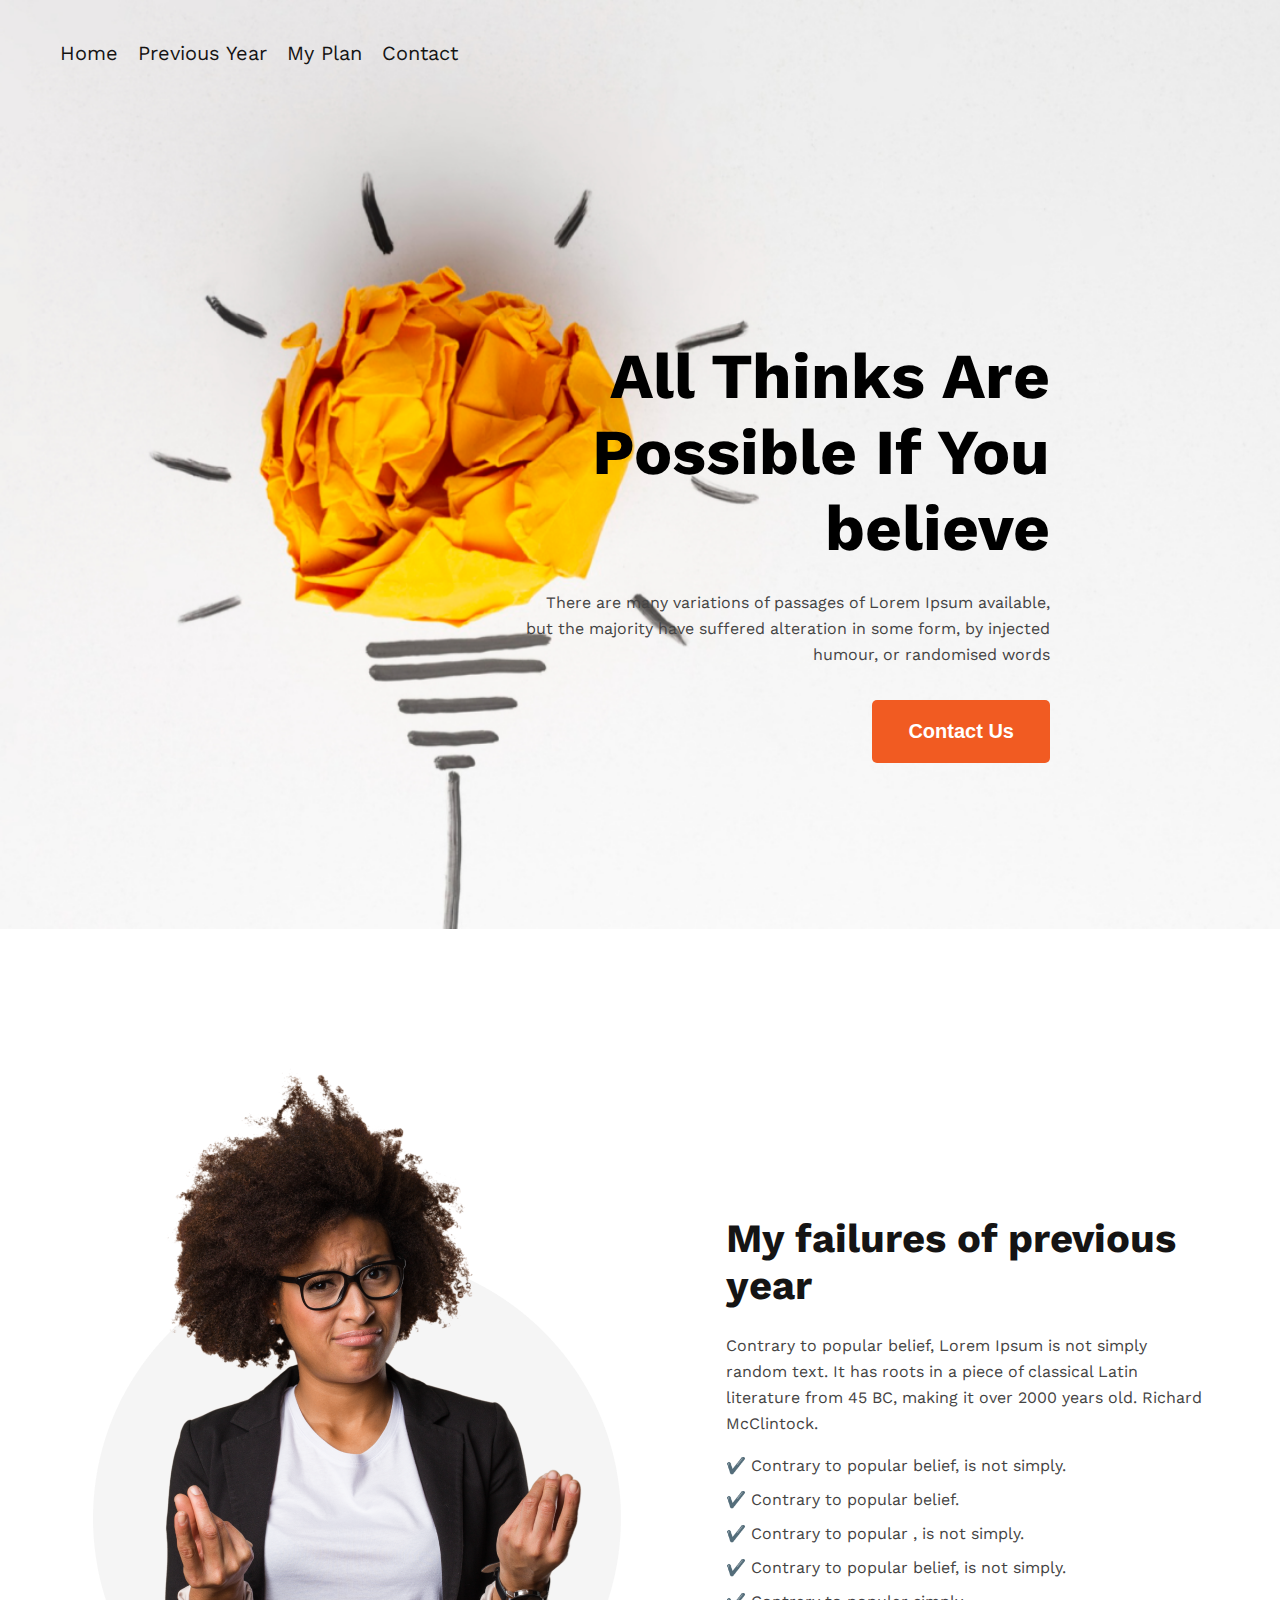
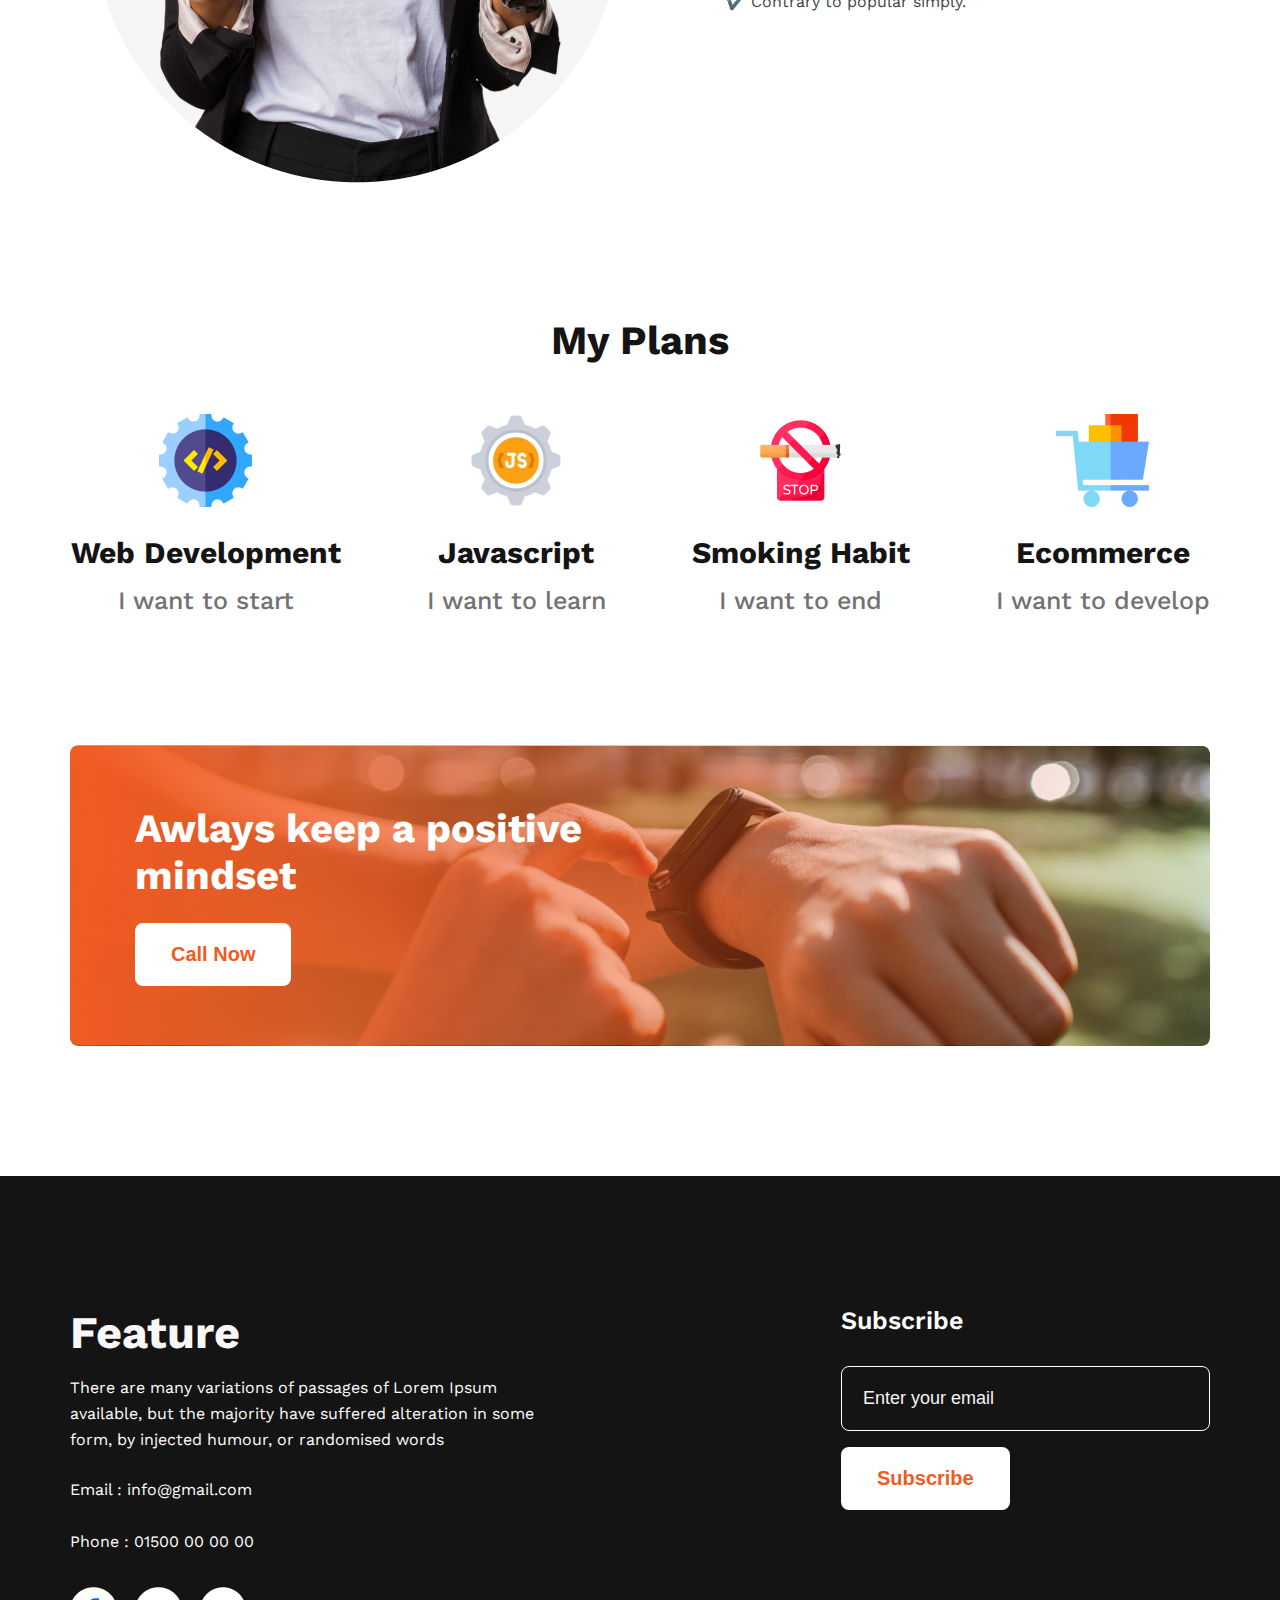
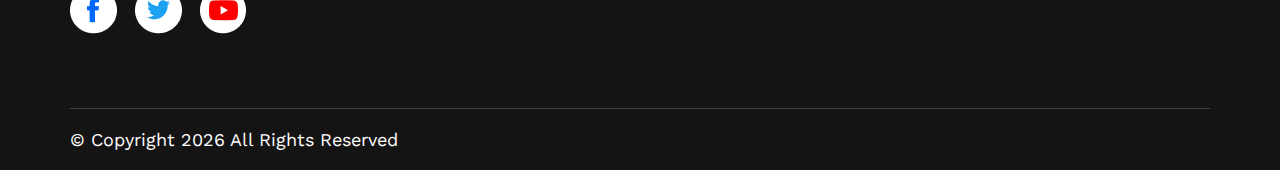
<file: practice-project/module5/new-year-new-me-1/index.html>
<!DOCTYPE html>
<html lang="en">
<head>
    <meta charset="UTF-8">
    <meta name="viewport" content="width=device-width, initial-scale=1.0">
    <title>New Year New Me</title>
    <!-- Google fonts -->
    
    <!-- Custom CSS -->
    <link rel="stylesheet" href="css/new-year.css">
</head>
<body class="font-work-sans">
    <header>
        <!-- Navigation Section -->
        <nav class="main-nav">
            <ul class="nav-list">
                <li><a href="#" class="nav-item">Home</a></li>
                <li><a href="#" class="nav-item">Previous Year</a></li>
                <li><a href="#" class="nav-item">My Plan</a></li>
                <li><a href="#" class="nav-item">Contact</a></li>
            </ul>
        
            <!-- Mobile Menu Toggle Button -->
            <button class="menu-toggle" aria-label="Toggle menu">
                ☰
            </button>
        </nav>
        
        <!-- banner section -->
        <section id="banner">
            <div class="banner-container">
                <div class="banner-content">
                    <h2>All Thinks Are Possible If You believe</h2>
                    <p>There are many variations of passages of Lorem Ipsum available, but the majority have suffered alteration in some
                        form, by injected humour, or randomised words</p>
                    <button class="button-primary">Contact Us</button>
                </div>
            </div>
        </section>
    </header>
    <main>
        <!-- previous year section -->
        <section id="previous-year">
            <div class="container previous-year-container">
                <div class="previous-year-img">
                    <img src="./images/person.png" alt="A person">
                </div>
                <div class="previous-year-content">
                    <h2 class="section-title">My failures of previous year</h2>
                    <p>Contrary to popular belief, Lorem Ipsum is not simply random text. It has roots in a piece of classical Latin literature from 45 BC, making it over 2000 years old. Richard McClintock.</p>
                    <ul>
                        <li>✔️ <span>Contrary to popular belief, is not simply.</span></li>
                        <li>✔️ <span>Contrary to popular belief.</span></li>
                        <li>✔️ <span>Contrary to popular , is not simply.</span></li>
                        <li>✔️ <span>Contrary to popular belief, is not simply.</span></li>
                        <li>✔️ <span>Contrary to popular simply.</span></li>
                    </ul>
                </div>
            </div>
        </section>

        <!-- my plans section -->
        <section id="my-plans">
            <div class="container">
                <h2 class="section-title">My Plans</h2>
                <div class="my-plans-content">
                    <div class="my-plan-card">
                        <img src="./images/icons/web.png" alt="web">
                        <h4>Web Development</h4>
                        <p>I want to start</p>
                    </div>
                    <div class="my-plan-card">
                        <img src="./images/icons/js.png" alt="js">
                        <h4>Javascript</h4>
                        <p>I want to learn</p>
                    </div>
                    <div class="my-plan-card">
                        <img src="./images/icons/smoke.png" alt="smoke">
                        <h4>Smoking Habit</h4>
                        <p>I want to end</p>
                    </div>
                    <div class="my-plan-card">
                        <img src="./images/icons/ecom.png" alt="ecom">
                        <h4>Ecommerce</h4>
                        <p>I want to develop</p>
                    </div>
                </div>
            </div>
        </section>

        <!-- call to action -->
        <section id="call-to-action">
            <div class="container">
                <div class="cta-container">
                    <div class="cta-content">
                        <h2>Awlays keep a positive mindset</h2>
                        <button class="button-secondary">Call Now</button>
                    </div>
                </div>
            </div>
        </section>
    </main>
    <footer>
        <div class="container footer-container">
            <div class="footer-top">
                <div class="footer-address">
                    <h2>Feature</h2>
                    <p>There are many variations of passages of Lorem Ipsum available, but the majority have suffered alteration in some form, by injected humour, or randomised words</p>
                    <address>
                        <a href="mailto:info@gmail.com">Email : info@gmail.com</a><br><br>
                        <a href="tel:01500 00 00 00">Phone : 01500 00 00 00</a>
                    </address>
                    <div class="footer-social">
                        <ul>
                            <li><a href=""><img src="./images/icons/fb.png" alt="facebook"></a></li>
                            <li><a href=""><img src="./images/icons/twitter.png" alt="facebook"></a></li>
                            <li><a href=""><img src="./images/icons/youtube.png" alt="facebook"></a></li>
                        </ul>
                    </div>
                </div>
                <div class="footer-subscribe">
                    <h3>Subscribe</h3>
                    <form action="">
                        <input type="email" placeholder="Enter your email" id="email" required><br/>
                        <button class="button-secondary" type="submit">Subscribe</button>
                    </form>
                </div>
            </div>
            <div class="footer-bottom">
                <p>&copy; Copyright 2026 All Rights Reserved</p>
            </div>
        </div>
    </footer>

<!-- Script for mobile menu -->
<script>
    const toggleBtn = document.querySelector('.menu-toggle');
    const navList = document.querySelector('.nav-list');

    toggleBtn.addEventListener('click', () => {
        navList.classList.toggle('active');
    });
</script>
</body>
</html>
</file>
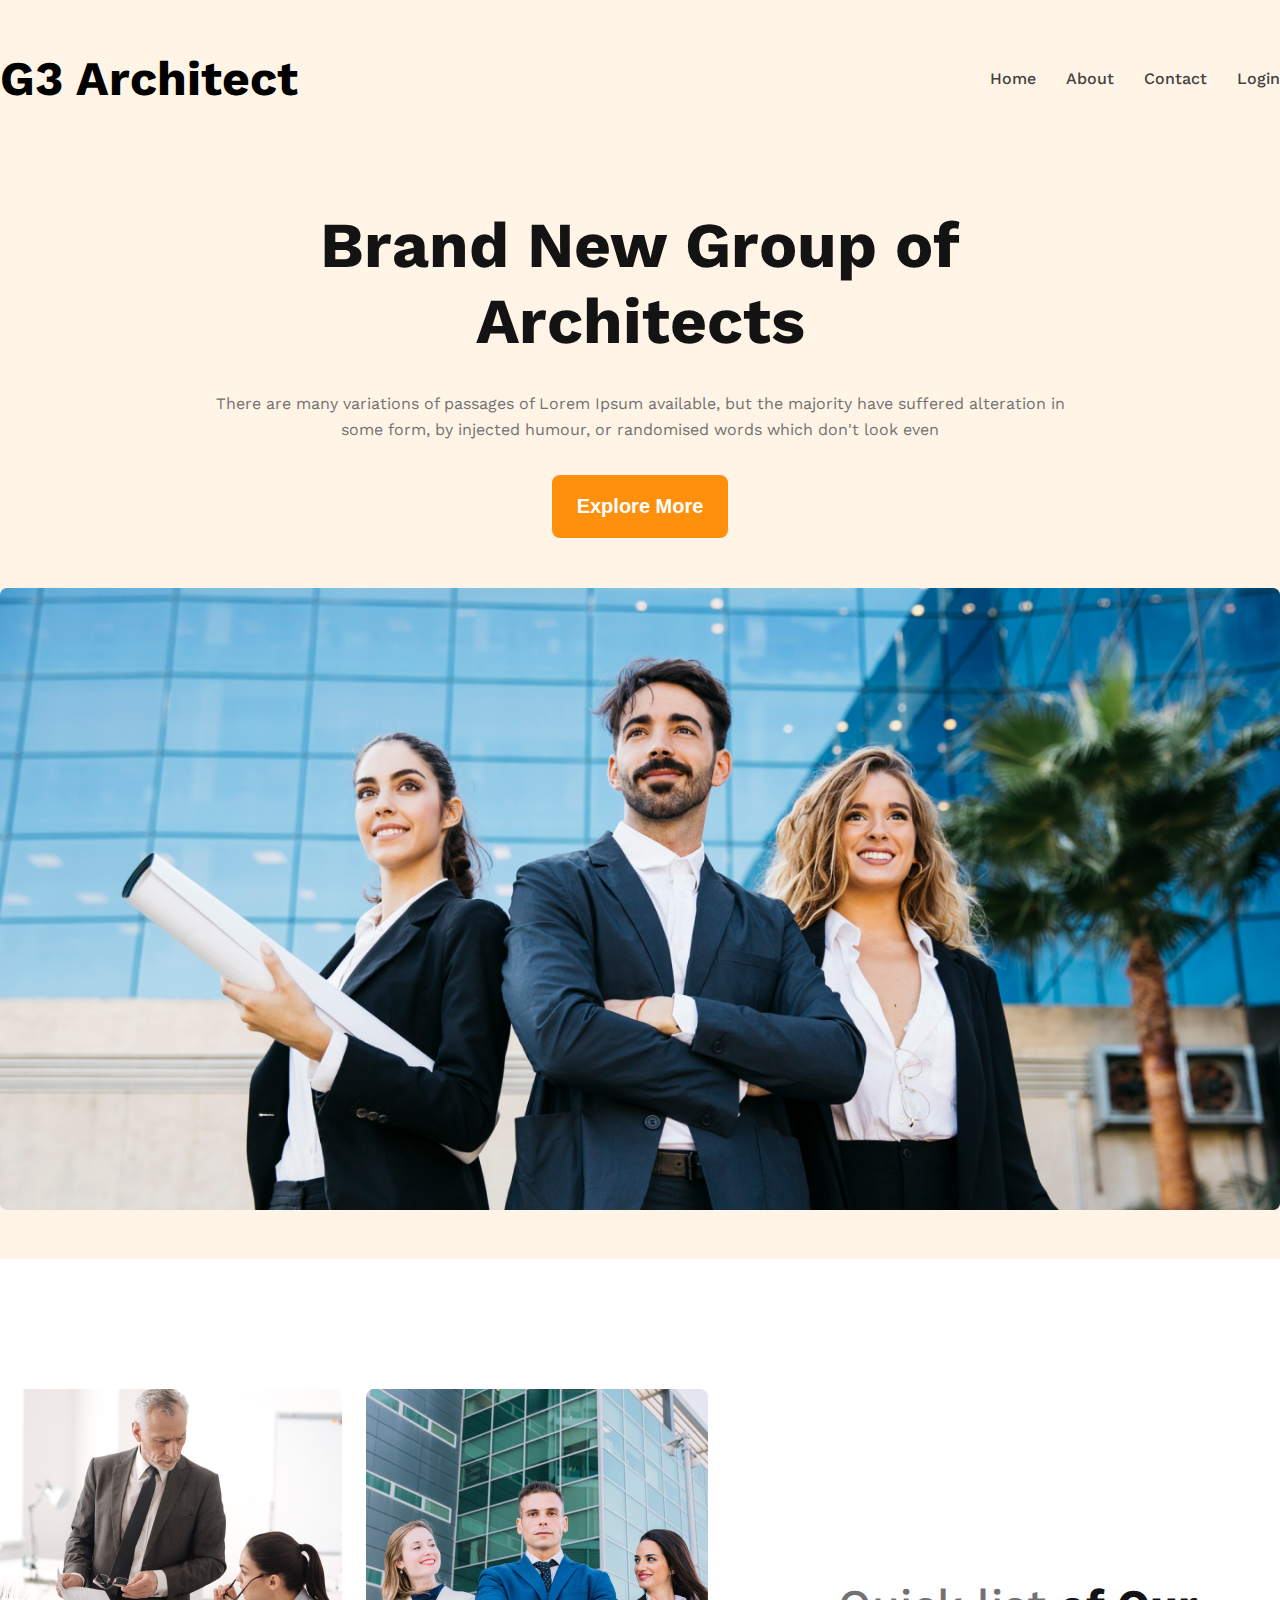
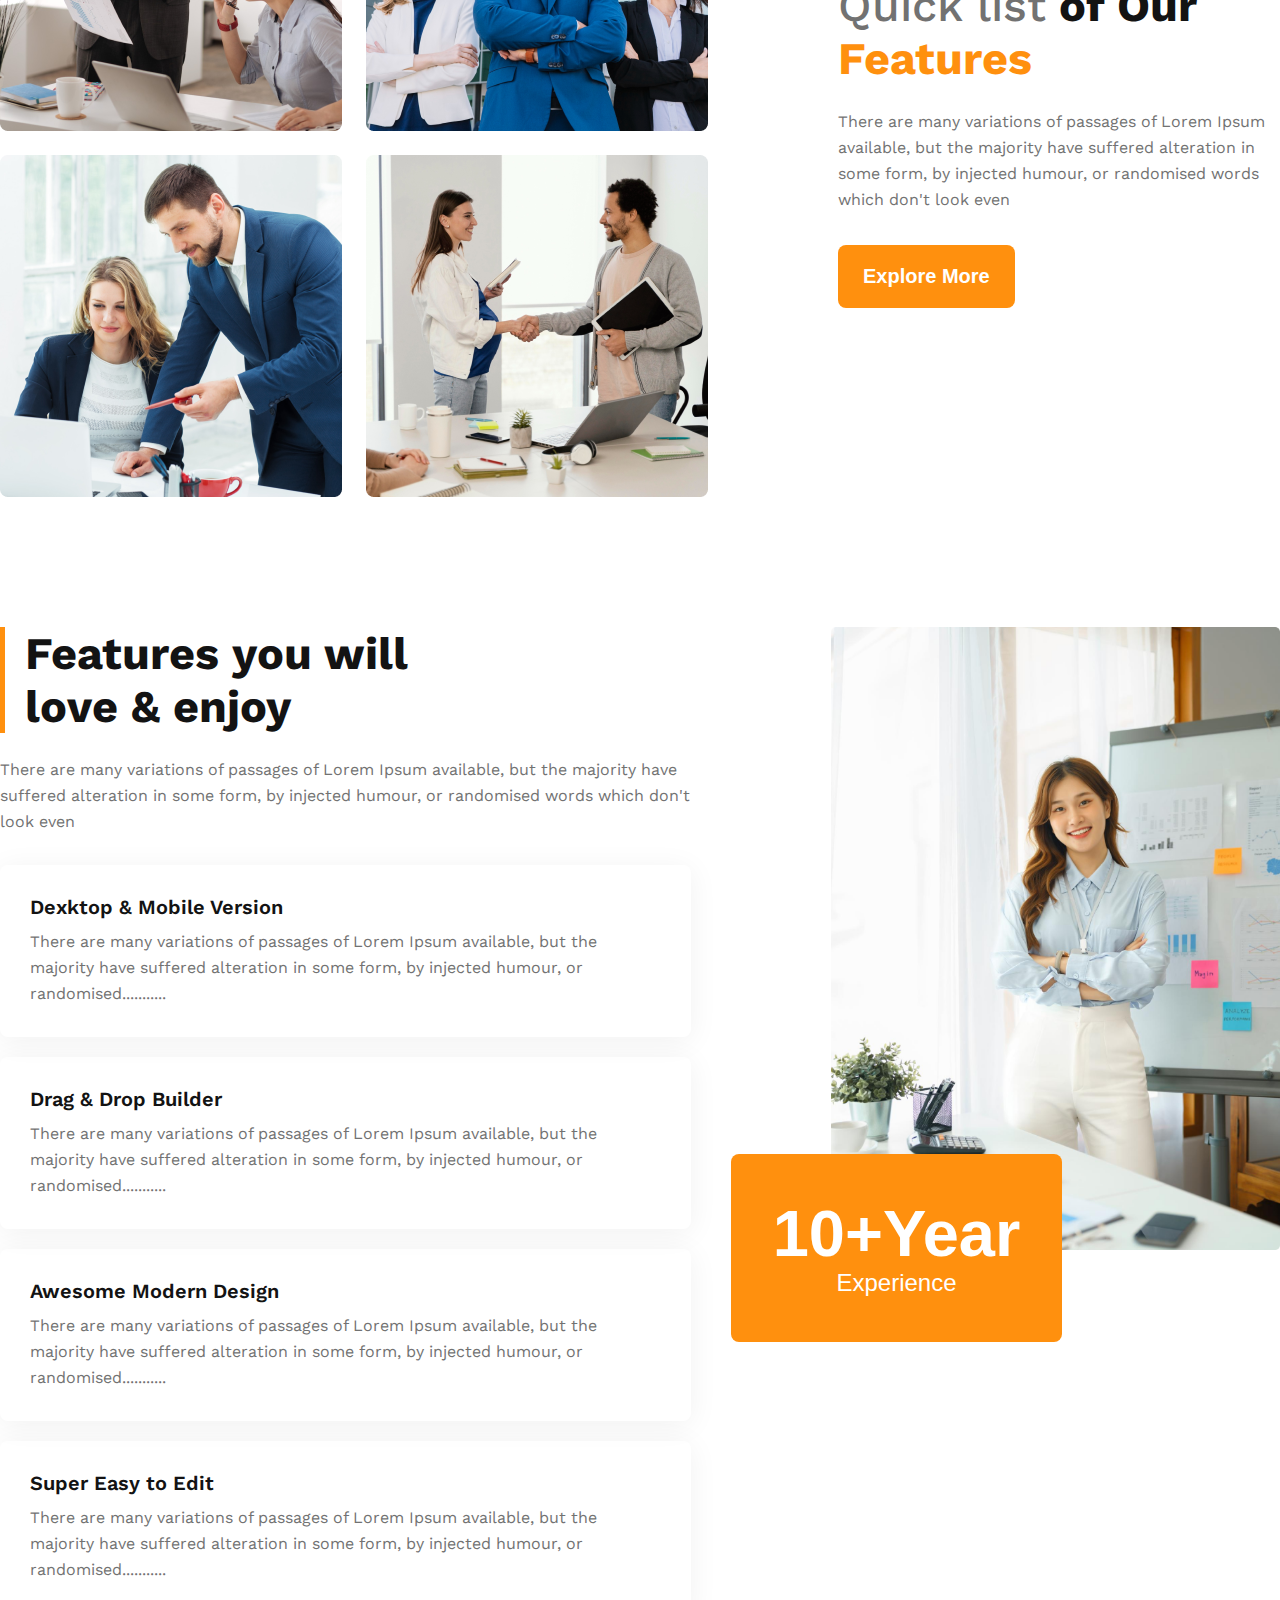
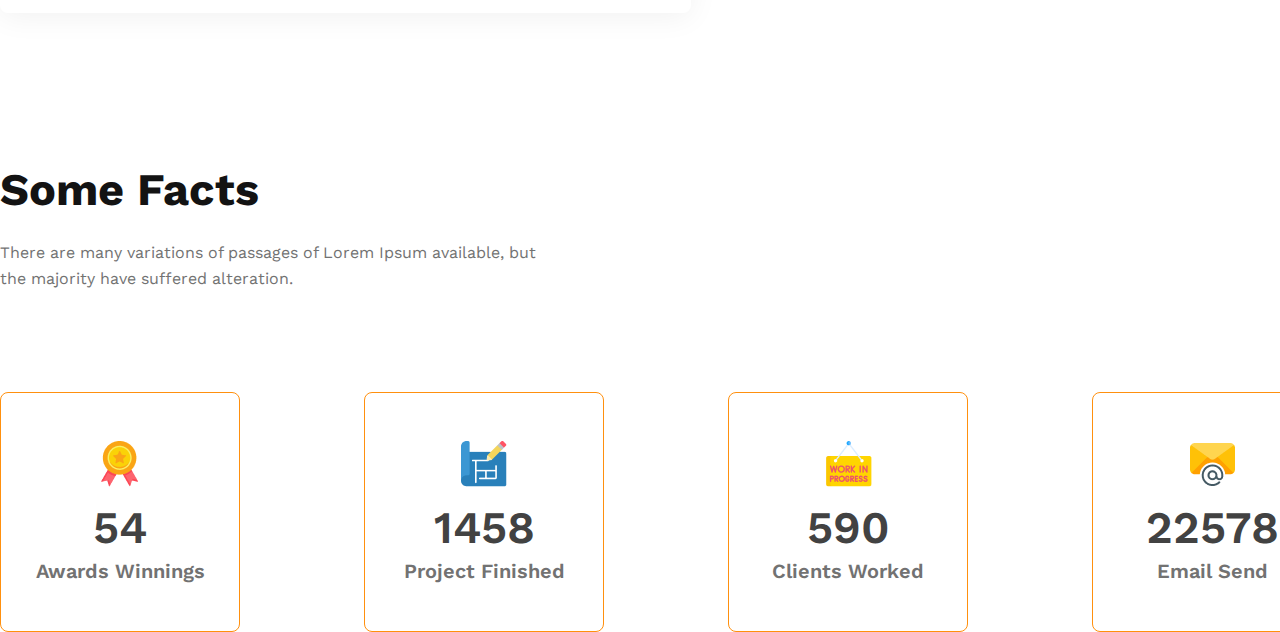
<file: practice-project/module9/g3-architect/index.html>
<!DOCTYPE html>
<html lang="en">
<head>
    <meta charset="UTF-8">
    <meta name="viewport" content="width=device-width, initial-scale=1.0">
    <title>G3 Architect</title>
    <!-- Custom CSS -->
    <link rel="stylesheet" href="css/g3-architect.css">
</head>
<body class="font-work-sans">
    <!-- header section start -->
    <header class="bg-light">
        <!-- nav section start -->
        <nav class="navigation display-flex">
            <h3 class="navbar-brand">G3 Architect</h3>
            <!-- Hamburger icon for mobile -->
            <button class="menu-toggle" aria-label="Toggle menu">
                ☰
            </button>
            <ul class="nav-list display-flex">
                <li class="nav-item"><a class="nav-link text-gray" href="#">Home</a></li>
                <li class="nav-item"><a class="nav-link text-gray" href="#">About</a></li>
                <li class="nav-item"><a class="nav-link text-gray" href="#">Contact</a></li>
                <li class="nav-item"><a class="nav-link text-gray" href="#">Login</a></li>
            </ul>
        </nav>

        <!-- banner section start -->
        <section id="banner">
            <div class="container">
                <div class="banner-content">
                    <h2 class="banner-heading">Brand New Group of Architects</h2>
                    <p class="banner-description text-light-gray">There are many variations of passages of Lorem Ipsum available, but the majority have suffered alteration in some form, by injected humour, or randomised words which don't look even</p>
                    <button class="button-primary">Explore More</button>
                </div>
                <img class="banner-image" src="./images/banner.png" alt="Architect featured banner">
            </div>
        </section>
    </header>

    <main>
        <!-- quick feature section start -->
        <section id="quick-feature">
            <div class="container display-flex">
                <div class="quick-feature-image">
                    <img src="./images/team1.png" alt="team 1">
                    <img src="./images/team2.png" alt="team 2">
                    <img src="./images/team3.png" alt="team 3">
                    <img src="./images/team4.png" alt="team 4">
                </div>
                <div class="quick-feature-content">
                    <h3 class="section-title"><span id="quick-list" class="text-light-gray">Quick list</span> of Our <span class="text-primary">Features</span></h3>
                    <p class="text-light-gray">There are many variations of passages of Lorem Ipsum available, but the majority have suffered alteration in some form, by injected humour, or randomised words which don't look even</p>
                    <button class="button-primary">Explore More</button>
                </div>
            </div>
        </section>

        <!-- enjoy feature section start -->
        <section id="enjoy-feature">
            <div class="container display-flex enjoy-feature-container">
                <div class="enjoy-feature-content">
                    <h3 class="section-title">Features you will<br>love & enjoy</h3>
                    <p class="text-light-gray">There are many variations of passages of Lorem Ipsum available, but the majority have suffered alteration in some form, by injected humour, or randomised words which don't look even</p>
                    <div class="feature-card-container">
                        <div class="feature-card">
                            <h4 class="feature-title">Dexktop & Mobile Version</h4>
                            <p class="feature-description text-light-gray">There are many variations of passages of Lorem Ipsum available, but the majority have suffered alteration in some form, by injected humour, or randomised...........</p>
                        </div>
                        <div class="feature-card">
                            <h4 class="feature-title">Drag & Drop Builder</h4>
                            <p class="feature-description text-light-gray">There are many variations of passages of Lorem Ipsum available, but the majority have suffered alteration in some form, by injected humour, or randomised...........</p>
                        </div>
                        <div class="feature-card">
                            <h4 class="feature-title">Awesome Modern Design</h4>
                            <p class="feature-description text-light-gray">There are many variations of passages of Lorem Ipsum available, but the majority have suffered alteration in some form, by injected humour, or randomised...........</p>
                        </div>
                        <div class="feature-card">
                            <h4 class="feature-title">Super Easy to Edit</h4>
                            <p class="feature-description text-light-gray">There are many variations of passages of Lorem Ipsum available, but the majority have suffered alteration in some form, by injected humour, or randomised...........</p>
                        </div>
                    </div>
                </div>
                <div class="featured-architect">
                    <img src="./images/architect.png" alt="A featured architect">
                    <button id="experience-badge" class="button-primary">
                        <span>10+Year</span><br/>
                        <span>Experience</span>
                    </button>
                </div>
            </div>
        </section>

        <!-- some facts section start -->
        <section id="some-facts">
            <div class="container">
                <h3 class="section-title">Some Facts</h3>
                <p class="facts-description text-light-gray">There are many variations of passages of Lorem Ipsum available, but the majority have suffered alteration.</p>
                <div class="facts-container">
                    <div class="fact-item display-flex">
                        <div>
                            <img src="./images/icons/ribon.png" alt="" class="fact-icon">
                            <h4 class="fact-number text-gray">54</h4>
                            <h5 class="fact-name text-light-gray">Awards Winnings</h5>
                        </div>
                    </div>
                    <div class="fact-item display-flex">
                        <div>
                            <img src="./images/icons/projects.png" alt="" class="fact-icon">
                            <h4 class="fact-number text-gray">1458</h4>
                            <h5 class="fact-name text-light-gray">Project Finished</h5>
                        </div>
                    </div>
                    <div class="fact-item display-flex">
                        <div>
                            <img src="./images/icons/customers.png" alt="" class="fact-icon">
                            <h4 class="fact-number text-gray">590</h4>
                            <h5 class="fact-name text-light-gray">Clients Worked</h5>
                        </div>
                    </div>
                    <div class="fact-item display-flex">
                        <div>
                            <img src="./images/icons/email.png" alt="" class="fact-icon">
                            <h4 class="fact-number text-gray section-title">22578</h4>
                            <h5 class="fact-name text-light-gray">Email Send</h5>
                        </div>
                    </div>
                </div>
            </div>
        </section>

        
    </main>
</body>
</html>
</file>
<file: practice-project/module5/new-year-new-me-1/css/new-year.css>
@import url('https://fonts.googleapis.com/css2?family=Work+Sans:ital,wght@0,100..900;1,100..900&display=swap');

.font-work-sans {
    font-family: "Work Sans", sans-serif;
    font-weight: 400;
    font-style: normal;
}

* {
    margin: 0;
    padding: 0;
}

html, body {
    overflow-x: hidden;
}

:root {
    --white: #ffffff;
    --dark-gray: #444343;
    --dark-color: #151414;
    --light-gray: #737272;
    --orange: #F15B22;
}


/* shared styles */
button {
    cursor: pointer;
    padding: 20px 36px;
    border: none;
    font-size: 20px;
    font-weight: 600;
}

.button-primary {
    border-radius: 5px;
    background-color: var(--orange);
    color: var(--white);
}

.button-secondary {
    border-radius: 8px;
    background-color: var(--white);
    color: var(--orange);
}

ul {
    list-style-type: none;
}

.container {
    max-width: 1140px;
    margin: 0 auto;
}


/* navigation section style */
nav {
    display: flex;
    justify-content: space-between;
    padding: 40px 60px;
}

.nav-list {
    display: flex;
    gap: 20px;
    font-size: 20px;
}

.nav-item {
    text-decoration: none;
    color: var(--dark-color);
    transition: color .3s ease-in-out;
}

.nav-item:hover {
    color: var(--orange);
}

.menu-toggle {
    display: none;
}

/* banner section styles */
header {
    background-image: url(../images/banner/banner1.png);
    background-position: top left;
    background-size: cover;
    background-repeat: no-repeat;
}

#banner {
    padding: 216px 230px 166px;
}

.banner-container {
    display: flex;
    justify-content: flex-end;
}

.banner-content {
    max-width: 525px;
    text-align: right;
    float: right;
}

.banner-content h2 {
    font-size: 4rem;
    font-weight: 700;
    margin-bottom: 24px;
}

.banner-content p {
    color: var(--dark-gray);
    font-size: 16px;
    line-height: 26px;
    margin-bottom: 32px;
}


/* previous year section style */
#previous-year,
#my-plans,
#call-to-action,
footer {
    padding-top: 130px;
}

.previous-year-container {
    display: flex;
    align-items: center;
    justify-content: space-between;
    gap: 87px;
}

.previous-year-content .section-title {
    font-size: 2.5rem;
    font-weight: 700;
    margin-bottom: 24px;
    color: var(--dark-color);
}

.previous-year-content p, ul {
    font-size: 16px;
    line-height: 26px;
    color: var(--dark-gray);
    margin-bottom: 1rem;
}

.previous-year-content ul li {
    margin-bottom: 8px;
}


/* my plans section style */
.my-plans-content {
    display: flex;
    gap: 86px;
    justify-content: center;
    align-items: center;
}

.section-title {
    font-size: 2.5rem;
    font-weight: 700;
    color: var(--dark-color);
}

#my-plans .section-title {
    text-align: center;
    margin-bottom: 50px;
}

.my-plan-card {
    text-align: center;
}

.my-plan-card img {
    width: 92.96px;
    height: 92.96px;
    margin-bottom: 24px;
}

.my-plan-card h4 {
    font-size: 30px;
    font-weight: 700;
    color: var(--dark-color);
    margin-bottom: 16px;
}

.my-plan-card p {
    font-size: 25px;
    font-weight: 500;
    color: var(--light-gray);
}


/* call to action section style */
.cta-container {
    border-radius: 8px;
    padding: 60px 65px;
    background-image: url('../images/gradient2.png'), url('../images/watch.png');
    background-position: top center;
    background-repeat: no-repeat;
}

.cta-content {
    max-width: 460px;
}

.cta-content h2 {
    font-size: 40px;
    font-weight: 700;
    color: var(--white);
    margin-bottom: 24px;
}


/* footer section style */
footer {
    background-color: var(--dark-color);
    padding: 130px 0 0 0;
    margin-top: 130px;
}

.footer-top {
    display: flex;
    justify-content: space-between;
}

.footer-address {
    max-width: 485px;
}

.footer-address h2 {
    font-size: 45px;
    color: #F8F8F8;
    margin-bottom: 16px;
}

.footer-address p, address {
    font-size: 16px;
    margin-bottom: 24px;
    color: var(--white);
    line-height: 26px;
}

.footer-address address a {
    color: var(--white);
    text-decoration: none;
    font-style: normal;
}

.footer-address address {
    margin-bottom: 32px;
}

.footer-social ul {
    display: flex;
    gap: 18px;
}

.footer-subscribe h3 {
    color: var(--white);
    font-size: 25px;
    font-weight: 600;
    margin-bottom: 31px;
}

.footer-subscribe input[type="email"] {
    padding: 21px;
    width: 325px;
    border-radius: 8px;
    background: none;
    border: 1px solid var(--white);
    font-size: 18px;
    margin-bottom: 16px;
}

.footer-subscribe ::placeholder {
    color: #F3F3F3;
}

.footer-bottom {
    border-top: 1px solid var(--dark-gray);
    padding: 20px 0;
    font-size: 18px;
    color: var(--white);
    margin-top: 50px;
}


/* responsive styles for small devices */
@media screen and (max-width: 576px) {
    header {
        background-position: -90px 0px;
    }
    
    .nav-list {
        display: none;
        flex-direction: column;
        position: absolute;
        top: 110px;
        right: 20px;
        padding: 20px 20px;
        width: 88%;
        background-color: rgb(255 255 255 / 90%);
    }

    .nav-list.active {
        display: flex;
    }

    .menu-toggle {
        display: block;
        font-size: 24px;
        background: none;
        border: none;
        cursor: pointer;
    }

    nav {
        padding: 40px 20px;
    }

    #banner {
        padding: 50px 20px;
    }

    .banner-container,
    .previous-year-container,
    .my-plans-content,
    .footer-top {
        flex-direction: column;
    }

    .banner-content {
        text-align: center;
    }

    .banner-content h2 {
        font-size: 2rem;
    }

    #previous-year,
    #my-plans,
    #call-to-action,
    footer {
        padding-top: 70px;
    }

    .previous-year-container {
        gap: 45px;
    }

    .previous-year-content {
        text-align: center;
        margin: 0 20px;
    }

    .previous-year-content ul {
        text-align: start;
    }

    .previous-year-img img {
        width: 100%;
    }

    .cta-container {
        padding: 30px 35px;
    }

    .cta-content h2 {
        font-size: 28px;
    }

    .footer-top {
        gap: 50px;
        padding: 20px;
    }

    .footer-bottom {
        margin: 50px 20px 0px 20px;
        font-size: 16px;
    }

    .footer-subscribe input[type="email"] {
        max-width: 16.6rem;
    }
}

/* responsive styles for medium devices */
@media screen and (min-width: 576px) and (max-width: 992px) {
    .nav-list {
        display: none;
        flex-direction: column;
        position: absolute;
        top: 110px;
        right: 20px;
        padding: 20px 20px;
        width: 88%;
        background-color: rgb(255 255 255 / 90%);
    }

    .nav-list.active {
        display: flex;
    }

    .menu-toggle {
        display: block;
        font-size: 24px;
        background: none;
        border: none;
        cursor: pointer;
    }
    
    #banner {
        padding: 50px;
    }

    .previous-year-container,
    .my-plans-content,
    .footer-top {
        flex-direction: column;
    }

    .banner-content h2 {
        font-size: 2rem;
    }

    #previous-year,
    #my-plans,
    #call-to-action,
    footer {
        padding-top: 70px;
    }

    .previous-year-container {
        gap: 45px;
    }

    .previous-year-content {
        margin: 0 20px;
    }

    .previous-year-content ul {
        text-align: start;
    }

    .previous-year-img img {
        width: 100%;
    }

    .my-plans-content {
        gap: 40px;
    }

    .cta-container {
        margin: 0 20px;
    }

    .footer-top {
        gap: 50px;
        padding: 20px;
    }

    .footer-bottom {
        margin: 50px 20px 0px 20px;
    }
}
</file>
<file: practice-project/module9/g3-architect/css/g3-architect.css>
@import url('https://fonts.googleapis.com/css2?family=Work+Sans:ital,wght@0,100..900;1,100..900&display=swap');

.font-work-sans {
    font-family: "Work Sans", sans-serif;
    font-optical-sizing: auto;
    font-weight: 400;
    font-style: normal;
}

/* shared styles */
* {
    margin: 0;
    padding: 0;
    box-sizing: border-box;
}

p {
    font-size: 1rem;
    line-height: 26px;
}

.display-flex {
    display: flex;
}

.text-primary {
    color: #FF900E !important;
}

/* dark 02 */
.text-gray {
    color: #424242 !important;
}

/* dark 03 */
.text-light-gray {
    color: #727272 !important;
}

.bg-light {
    background-color: rgba(255, 144, 14, 0.1);
}

.button-primary {
    background-color: #FF900E;
    padding: 20px 25px;
    color: #ffffff;
    font-size: 1.25rem;
    font-weight: 600;
    border: none;
    border-radius: 8px;
    cursor: pointer;
}

nav,
.container {
    margin: 0 auto;
    max-width: 1450px;
}

.menu-toggle {
    display: none;
    font-size: 24px;
    background: none;
    border: none;
    cursor: pointer;

}

main {
    max-width: 1440px;
    margin: 0 auto;
}

main>section, footer {
    margin-top: 130px;
}

.section-title {
    color: #131313;
    font-size: 2.813rem;
    font-weight: 700;
    margin-bottom: 24px;
}

.fact-description {
    max-width: 540px;
}


/* navbar related styles */
header {
    padding-top: 3.125rem;
}

.navigation {
    justify-content: space-between;
    align-items: center;
}

.navbar-brand {
    font-size: 3rem;
    font-weight: 700;
}

.nav-list {
    gap: 30px;
}

.nav-item {
    list-style-type: none;
}

.nav-link {
    text-decoration: none;
    font-weight: 500;
}


/* banner related styles */
.banner-content {
    max-width: 850px;
    margin: 100px auto 50px;
    text-align: center;
}

.banner-content .banner-heading {
    font-size: 4rem;
    font-weight: 700;
    color: #131313;
    margin-bottom: 2rem;
}

.banner-description {
    margin-bottom: 2rem;
}

.banner-image {
    margin-bottom: 45px;
    width: 100%;
}


/* quick feature related styles */
#quick-feature .container {
    align-items: center;
    gap: 130px;
}

.quick-feature-content {
    max-width: 530px;
}

.quick-feature-content p {
    margin-bottom: 2rem;
}

.quick-feature-image {
    display: grid;
    grid-template-columns: repeat(2, 1fr);
    gap: 24px;
}

#quick-list {
    font-weight: 500;
}


/* enjoy feature section styles */
.enjoy-feature-container {
    gap: 140px;
}

.enjoy-feature-content .section-title {
    padding-left: 20px;
    border-left: 5px solid #FF900E;
}

.enjoy-feature-content .feature-card-container {
    margin-top: 30px;
}

.enjoy-feature-container .feature-card {
    padding: 30px;
    border-radius: 8px;
    box-shadow: 0px 4px 30px 0 rgba(0, 0, 0, 0.06);
    margin-bottom: 20px;
}

.feature-card .feature-title {
    font-size: 20px;
    font-weight: 600;
    color: #131313;
    margin-bottom: 10px;
}

.featured-architect img {
    width: 100%;
}

#experience-badge {
    font-size: 1.5rem;
    font-weight: 500;
    padding: 45px 42px;
    border-radius: 8px;
    margin-left: -100px;
    margin-top: -100px;
}

#experience-badge span:first-child {
    font-size: 65px;
    font-weight: 700;
    line-height: 70px;
}


/* some facts section styles */
.facts-description {
    max-width: 540px;
    margin-bottom: 100px;
}

.facts-container {
    display: grid;
    grid-template-columns: repeat(4, 1fr);
    align-items: center;
    justify-items: center;
    gap: 124px;
}

.facts-container .fact-item {
    border: 1px solid #FF900E;
    border-radius: 8px;
    width: 240px;
    height: 240px;
    align-items: center;
    justify-content: center;
    text-align: center;
}

.fact-item .fact-icon {
    margin-bottom: 10px;
}

.fact-item .fact-number {
    font-size: 2.813rem;
    font-weight: 600;
    margin-bottom: 5px;
}

.fact-item .fact-name {
    font-size: 1.25rem;
    font-weight: 600;
}


/* sponsor section styles */
.sponsor-info {
    max-width: 540px;
    margin: 0 auto 50px;
    text-align: center;
}

.sponsor-items {
    cursor: pointer;
    display: grid;
    grid-template-columns: repeat(5, 1fr);
    justify-items: center;
}

.sponsor-items img {
    filter: grayscale(100);
    transition: .4s ease-in-out all;
}

.sponsor-items img:hover {
    filter: grayscale(0);
    transform: translateY(-10px);
}


/* footer section style */
footer {
    padding: 40px 0;
    text-align: center;
}



/*=====================================
responsive design styles
=====================================*/
/* small device */
@media screen and (max-width: 576px) {
    .section-title {
        font-size: 2.5rem;
    }

    .menu-toggle {
        display: block;
    }

    nav,
    .container {
        width: 90%;
    }

    header {
        padding-top: 1.5rem;
    }

    .navbar-brand {
        font-size: 2rem;
    }

    .nav-list {
        flex-direction: column;
        position: absolute;
        top: 80px;
        left: 0;
        width: 100%;
        gap: 1.2rem;
        transition: .3s ease-in-out all;
        text-align: center;
        background-color: #000000;
        padding: 1.5rem;
        display: none;
    }

    .banner-content .banner-heading {
        font-size: 2rem;
    }

    #quick-feature .container,
    .enjoy-feature-container {
        flex-direction: column;
        gap: 50px;
    }

    #quick-feature .quick-feature-image {
        grid-template-columns: 1fr;
    }

    #experience-badge {
        margin: 0;
    }

    .facts-container,
    .sponsor-items {
        grid-template-columns: 1fr;
        gap: 50px;
    }

    .fact-description {
        margin-bottom: 80px;
    }
}

/* medium device */
@media screen and (min-width: 576px) and (max-width: 992px) {
    .menu-toggle {
        display: block;
    }

    nav,
    .container {
        width: 90%;
    }

    header {
        padding-top: 1.5rem;
    }

    .navbar-brand {
        font-size: 2rem;
    }

    .nav-list {
        flex-direction: column;
        position: absolute;
        top: 80px;
        left: 0;
        width: 100%;
        gap: 1.2rem;
        transition: .3s ease-in-out all;
        text-align: center;
        background-color: #000000;
        padding: 1.5rem;
        display: none;
    }
    
    .banner-content .banner-heading {
        font-size: 2rem;
    }
    
    #quick-feature .container,
    .enjoy-feature-container {
        flex-direction: column;
        gap: 50px;
    }
    
    #quick-feature .quick-feature-image {
        grid-template-columns: repeat(2, 1fr);
        justify-items: center;
    }

    .quick-feature-image img {
        width: 95%;
    }

    .quick-feature-content {
        max-width: 100%;
    }

    #experience-badge {
        margin-left: 0;
    }

    .facts-container,
    .sponsor-items {
        grid-template-columns: repeat(2, 1fr);
        gap: 50px;
    }

    .fact-description {
        margin-bottom: 80px;
    }
}
</file>
